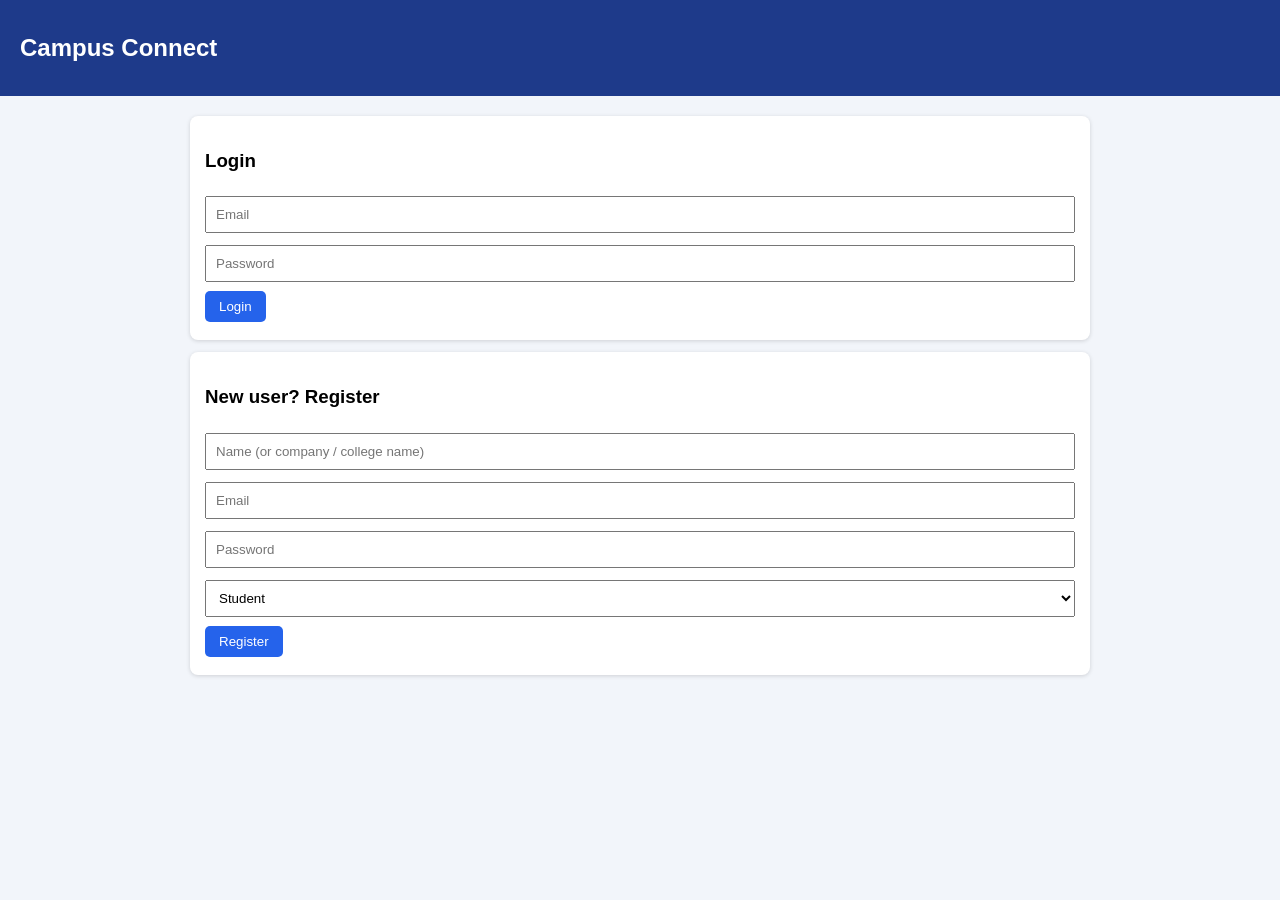
<file: index.html>
<!DOCTYPE html>
<html>
<head>
  <meta charset="UTF-8">
  <meta name="viewport" content="width=device-width, initial-scale=1"> <!-- makes it mobile friendly -->
  <title>Campus Connect</title>
  <link rel="stylesheet" href="style.css">
</head>
<body>
  <div class="navbar"><h2>Campus Connect</h2></div>
  <div class="container">
    <!-- LOGIN FORM -->
    <div class="card">
      <h3>Login</h3>
      <input id="loginEmail" placeholder="Email">
      <input id="loginPassword" type="password" placeholder="Password">
      <button onclick="login()">Login</button> <!-- runs login() from script.js -->
    </div>
    <!-- REGISTER FORM -->
    <div class="card">
      <h3>New user? Register</h3>
      <input id="regName" placeholder="Name (or company / college name)">
      <input id="regEmail" placeholder="Email">
      <input id="regPassword" type="password" placeholder="Password">
      <select id="regRole"> <!-- user chooses the role here -->
        <option value="student">Student</option>
        <option value="company">Company</option>
        <option value="college">College</option>
      </select>
      <button onclick="register()">Register</button>
    </div>
  </div>
  <script src="script.js"></script>
</body>
</html>
</file>
<file: style.css>
/* Basic look for all pages */
body { font-family: Arial, sans-serif; margin: 0; background: #f2f5fa; }
/* Top bar */
.navbar { background: #1e3a8a; color: white; padding: 14px 20px; display: flex; justify-content: space-between; align-items: center; }
.navbar button { background: white; color: #1e3a8a; }
/* Main content box */
.container { max-width: 900px; margin: 20px auto; padding: 0 15px; }
/* White boxes for jobs and forms */
.card { background: white; padding: 15px; margin: 12px 0; border-radius: 8px; box-shadow: 0 1px 4px rgba(0,0,0,0.15); }
input, select { width: 100%; padding: 9px; margin: 6px 0; box-sizing: border-box; }
button { background: #2563eb; color: white; border: none; padding: 8px 14px; border-radius: 5px; cursor: pointer; margin: 3px 0; }
button:disabled { background: gray; }
/* Tables scroll sideways on small phone screens */
.tablebox { overflow-x: auto; }
table { width: 100%; border-collapse: collapse; background: white; }
th, td { border: 1px solid #ccc; padding: 8px; text-align: left; }
th { background: #dbeafe; }
</file>
